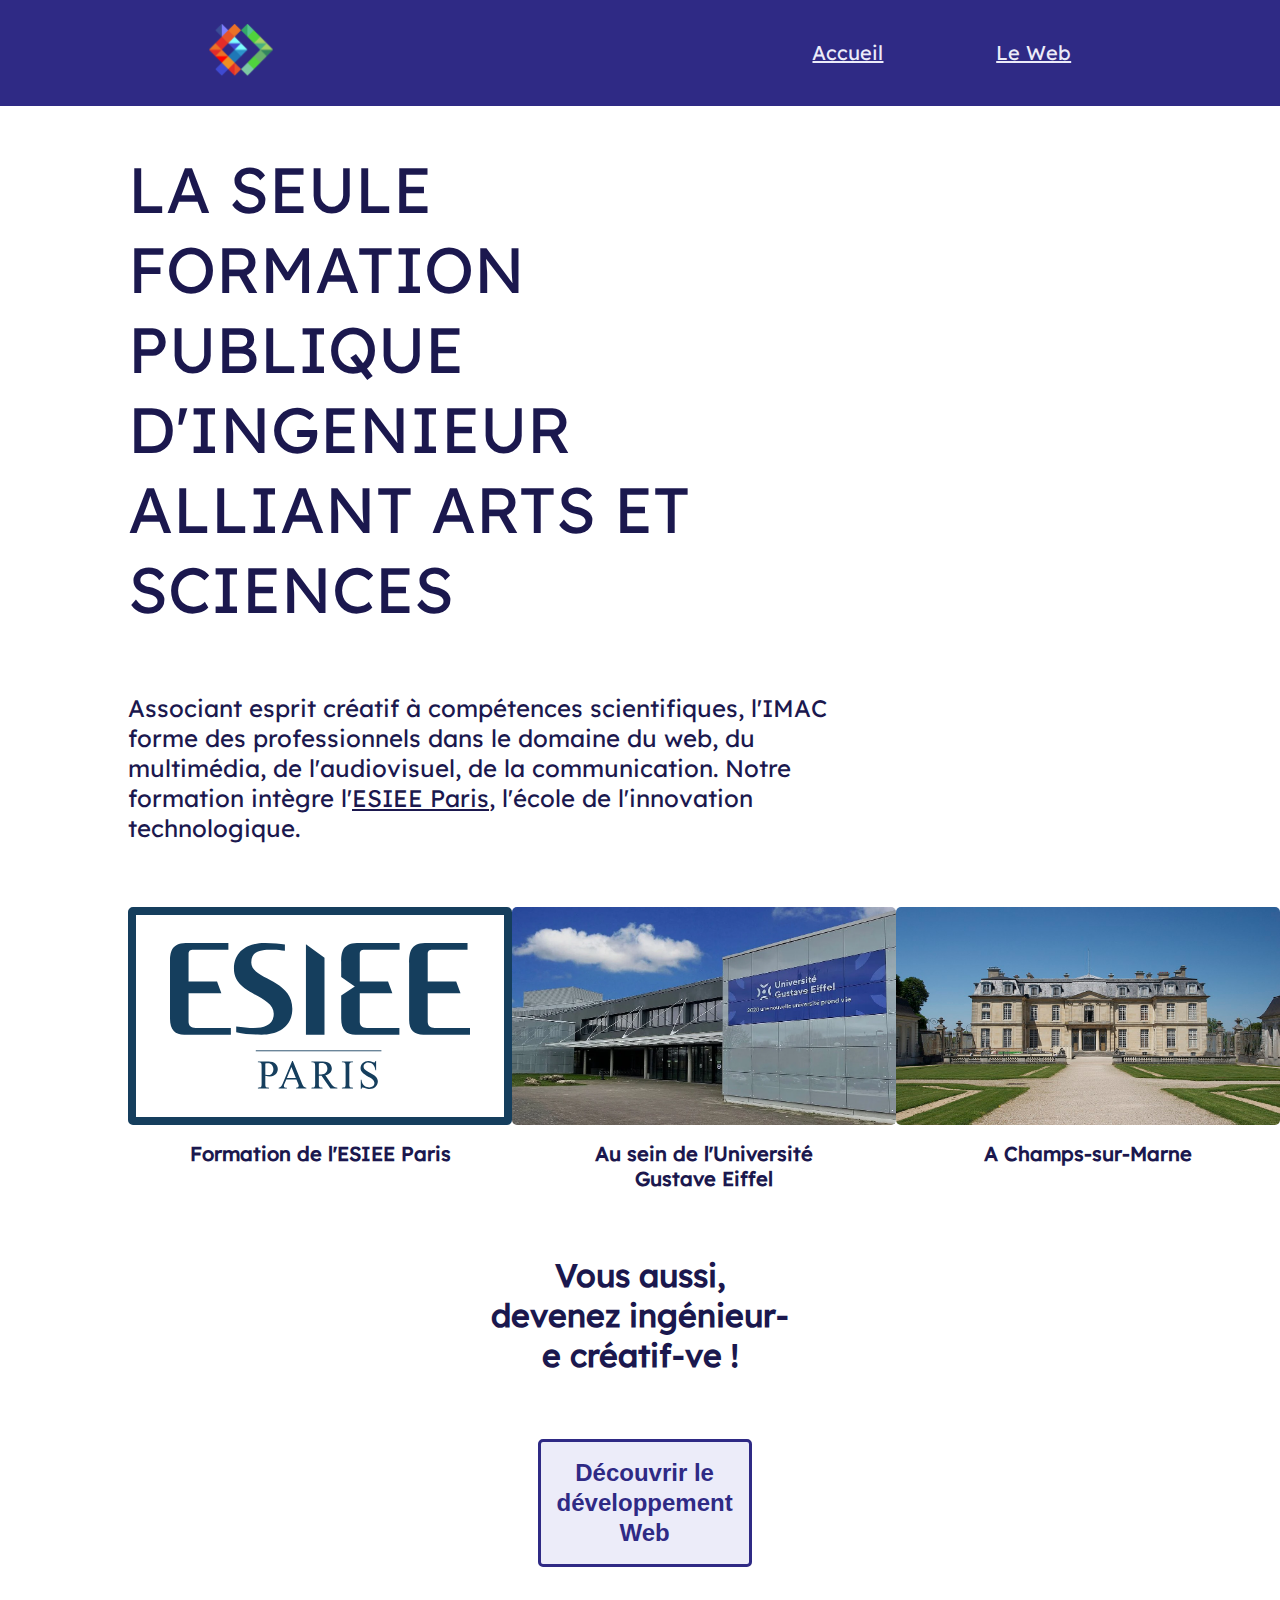
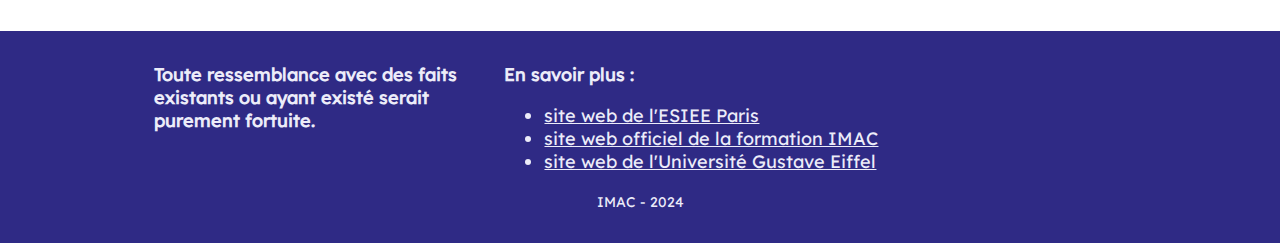
<file: src/index.html>
<!doctype html>
<html lang="fr">

<head>
	<meta charset="utf-8">
	<title>IMAC - Web</title>
	<meta name="viewport" content="width=device-width, initial-scale=1.0">
	<link rel="stylesheet" href="./style/index.css">
</head>

<body>
	<header class="header-container">
		<div class="header-wrapper">
			<a href="#" class="header-link"><img src="../assets/img/logo_imac.svg" alt="Logo IMAC"
					class="header-logo"></a>
			<div class="header-redirection">
				<a href="#" class="header-link">Accueil</a>
				<a href="./web.html" class="header-link">Le Web</a>
			</div>
		</div>
	</header>
	<div class="main-container">
		<div class="main-wrapper">
			<h1 class="main-title">LA SEULE FORMATION PUBLIQUE D'INGENIEUR ALLIANT ARTS ET SCIENCES</h1>
			<p class="main-text">Associant esprit créatif à compétences scientifiques, l'IMAC forme des professionnels dans le domaine du
				web,
				du multimédia, de l'audiovisuel, de la communication. Notre formation intègre l'<a class="text-link" href="https://www.esiee.fr/">ESIEE Paris</a>,
				l'école
				de l'innovation technologique.</p>
			<div class="pictures">
				<div class="section">
					<img class="bordered-picture" src="../assets/img/ESIEE_Paris_logo.svg" alt="Logo ESIEE Paris">
					<span>Formation de l'ESIEE Paris</span>
				</div>
				<div class="section">
					<img src="../assets/img/batiment_copernic.webp" alt="Photo Université">
					<span>Au sein de l'Université<br> Gustave Eiffel</span>
				</div>
				<div class="section">
					<img src="../assets/img/chateau_champs-sur-marne.jpg" alt="Photo chateau Champs-sur-Marne">
					<span>A Champs-sur-Marne</span>
				</div>
			</div>
			<span class="slogan">Vous aussi, devenez ingénieur-e créatif-ve !</span>
			<a class="btn-next-page" href="./web.html"><button class="btn">Découvrir le développement Web</button></a>
		</div>
	</div>
	<footer class="footer-container">
		<div class="footer-wrapper">
			<div class="w-35">
				<span>Toute ressemblance avec des faits existants ou ayant existé serait purement fortuite.</span>
			</div>
			<div class="w-65">
				<span>En savoir plus :</span>
				<ul>
					<li>
						<a class="footer-link" href="https://www.esiee.fr/">site web de l'ESIEE Paris</a>
					</li>
					<li>
						<a class="footer-link" href="https://www.ingenieur-imac.fr/">site web officiel de la formation
							IMAC</a>
					</li>
					<li>
						<a class="footer-link" href="https://www.univ-gustave-eiffel.fr/">site web de l'Université
							Gustave Eiffel</a>
					</li>
				</ul>
			</div>
		</div>
		<div>
			<span class="footer-copyright">IMAC - 2024</span>
		</div>
	</footer>
</body>

</html>
</file>
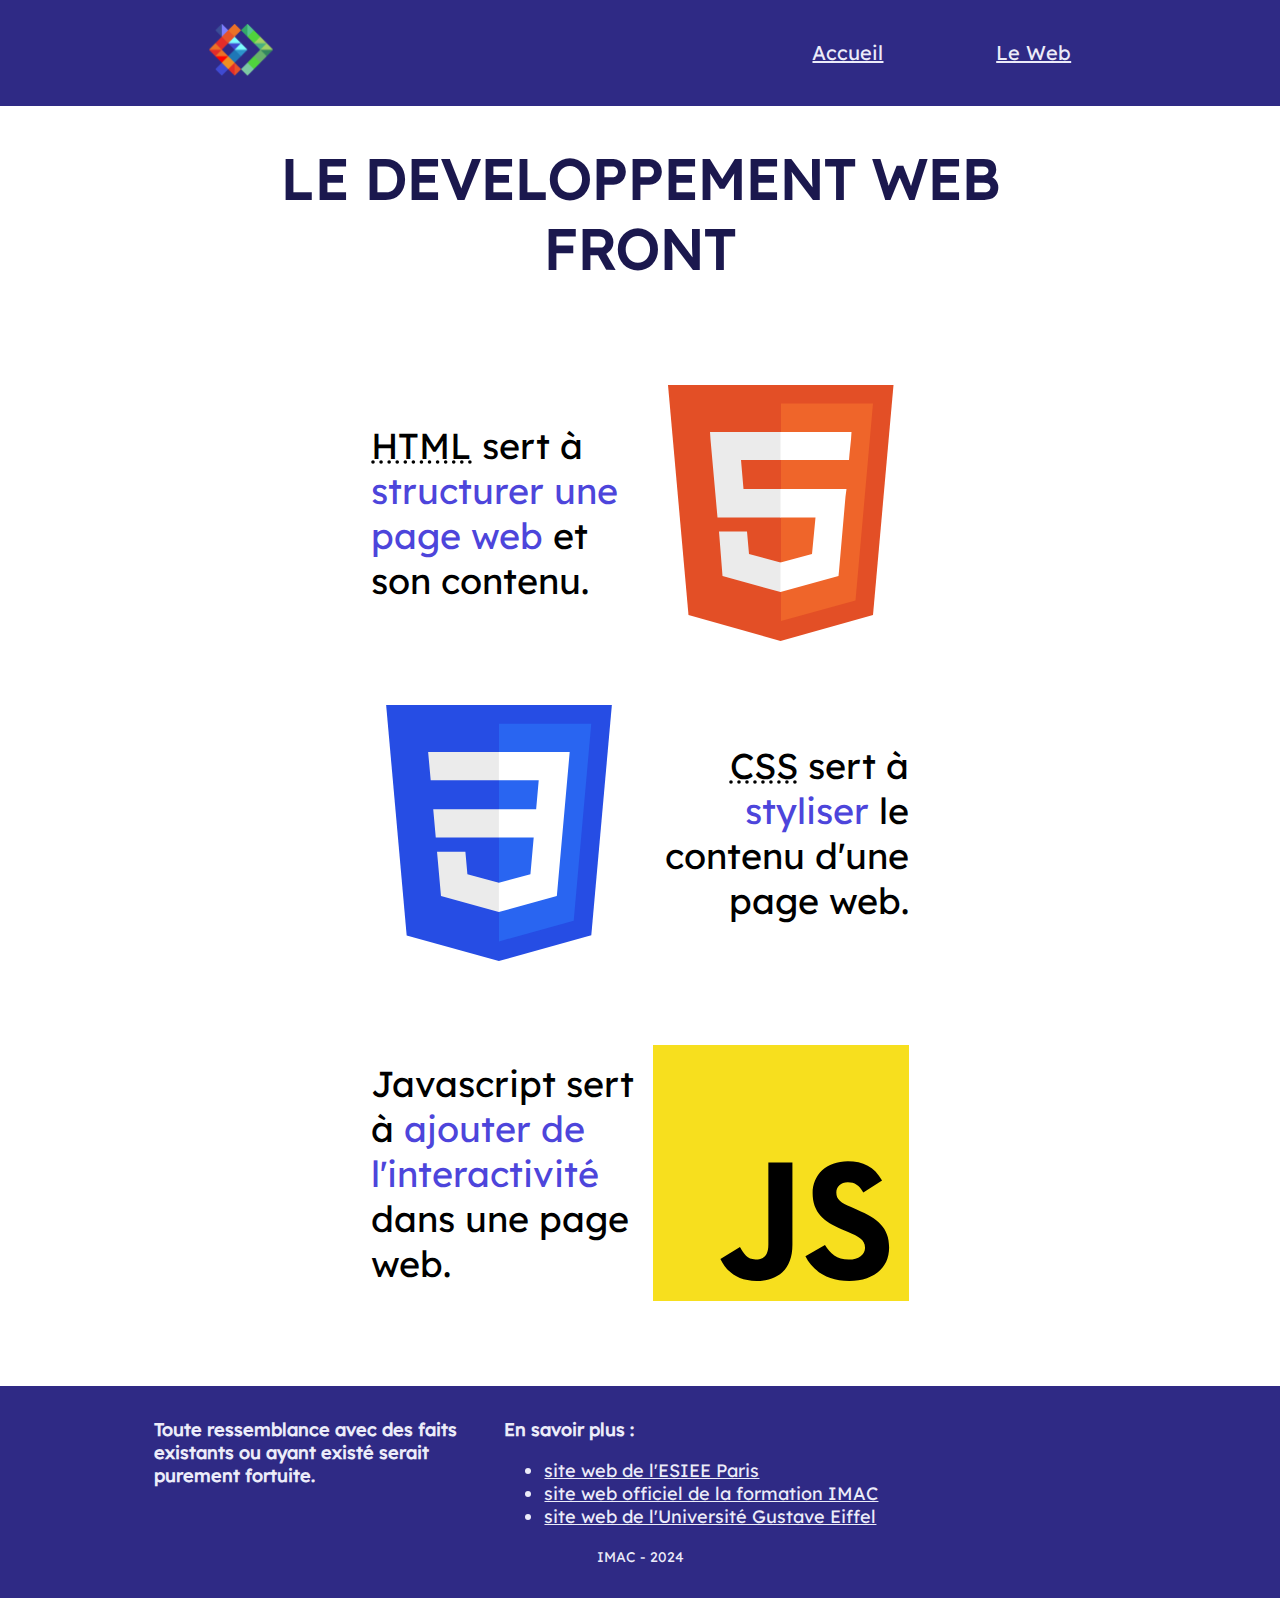
<file: src/web.html>
<!doctype html>
<html lang="fr">

<head>
	<meta charset="utf-8">
	<title>IMAC - Web</title>
	<meta name="viewport" content="width=device-width, initial-scale=1.0">
	<link rel="stylesheet" href="./style/web.css">
</head>

<body>
	<header class="header-container">
		<div class="header-wrapper">
			<a class="header-link" href="./index.html"><img src="../assets/img/logo_imac.svg" alt="Logo IMAC"
					class="header-logo"></a>
			<div class="header-redirection">
				<a class="header-link" href="./index.html">Accueil</a>
				<a class="header-link" href="#">Le Web</a>
			</div>
		</div>
	</header>
	<div class="main-container">
		<div class="main-wrapper">
			<h1 class="main-title">LE DEVELOPPEMENT WEB FRONT</h1>
			<div class="main-content">
				<div class="section">
					<p><abbr title="HyperText Markup Language">HTML</abbr> sert à <span>structurer une page web</span>
						et son contenu.</p>
					<img src="../assets/img/logo_html.svg" alt="Logo HTML">
				</div>
				<div class="section">
					<img src="../assets/img/css_logo.svg" alt="Logo CSS">
					<p class="text-right"><abbr title="Cascading Style sheets">CSS</abbr> sert à <span>styliser</span> le contenu d'une
						page web.</p>
				</div>
				<div class="section">
					<p>Javascript sert à <span>ajouter de l'interactivité</span> dans une page web.</p>
					<img src="../assets/img/js_logo.svg" alt="Logo JavaScript">
				</div>
			</div>
		</div>
	</div>
	<footer class="footer-container">
		<div class="footer-wrapper">
			<div class="w-35">
				<span>Toute ressemblance avec des faits existants ou ayant existé serait purement fortuite.</span>
			</div>
			<div class="w-65">
				<span>En savoir plus :</span>
				<ul>
					<li>
						<a class="footer-link" href="https://www.esiee.fr/">site web de l'ESIEE Paris</a>
					</li>
					<li>
						<a class="footer-link" href="https://www.ingenieur-imac.fr/">site web officiel de la formation
							IMAC</a>
					</li>
					<li>
						<a class="footer-link" href="https://www.univ-gustave-eiffel.fr/">site web de l'Université
							Gustave Eiffel</a>
					</li>
				</ul>
			</div>
		</div>
		<div>
			<span class="footer-copyright">IMAC - 2024</span>
		</div>
	</footer>
</body>

</html>
</file>
<file: src/style/index.css>
@font-face {
    font-family: 'Lexend';
    src: url('../../assets/fonts/Lexend_standard/lexend_regular.woff2');
    font-weight: normal;
    font-style: normal;
}

/* CSS Général */
body {
    margin: 0;
    font-family: 'Lexend';
}


.header-container {
    background-color: #2F2A85;
    padding: 24px;
    display: flex;
    justify-content: center;
    align-items: center;
}

.header-wrapper {
    width: 70%;
    display: flex;
    justify-content: space-between;
    align-items: center;
}

.header-link {
    color: #ECECF9;
    font-size: 20px;
    line-height: 25px;
    font-weight: 500;
}

.header-redirection {
    width: 30%;
    display: flex;
    justify-content: space-between;
    align-items: center;
}

.header-logo {
    width: 64px;
    height: auto;
}


.footer-container {
    background-color: #2F2A85;
    padding: 32px;
    display: flex;
    flex-direction: column;
    justify-content: center;
    align-items: center;
    color: #ECECF9;
}

.footer-wrapper {
    width: 80%;
    display: flex;
    font-weight: bold;
    gap: 16px;
    font-size: 18px;
}

.w-35 {
    width: 35%;
}

.w-65 {
    width: 65%;
}

.footer-link {
    color: #ECECF9;
    font-weight: 300;
}

.footer-copyright {
    font-weight: 300;
    font-size: 14px;
}

/* CSS Contenu principal */
.main-container {
    display: flex;
    justify-content: center;
    align-items: center;
}

.main-wrapper {
    width: 80%;
    display: flex;
    flex-direction: column;
    gap: 64px;
}

.main-title {
    margin-bottom: 0;
    font-size: 64px;
    font-weight: normal;
    line-height: 80px;
    width: 65%;
    color: #1B184E;
}

.main-text {
    margin: 0;
    width: 70%;
    color: #1B184E;
    font-size: 24px;
    line-height: 30px;
}

.text-link {
    color: #1B184E;
}

.pictures {
    display: flex;
    justify-content: space-between;
    align-items: baseline;
}

.section {
    display: flex;
    flex-direction: column;
    justify-content: center;
    align-items: center;
    gap: 16px;
}

.pictures img {
    width: 384px;
    height: 218px;
    border-radius: 5px;
}

.bordered-picture {
    width: 300px !important;
    height: 146px !important;
    border-radius: 5px;
    border: 8px solid #153E5D;
    padding: 28px 34px;
}

.pictures span {
    color: #1B184E;
    font-weight: 600;
    font-size: 20px;
    line-height: 25px;
    text-align: center;
}

.slogan {
    color: #1B184E;
    font-size: 32px;
    line-height: 40px;
    font-weight: bold;
    text-align: center;
    width: 30%;
    align-self: center;
}

.btn {
    padding: 16px;
    border: solid 3px #2F2A85;
    border-radius: 5px;
    color: #2F2A85;
    font-size: 24px;
    font-weight: bold;
    line-height: 30px;
    text-align: center;
    background-color: #ECECF9;
    cursor: pointer;
}

.btn-next-page {
    width: 20%;
    margin-bottom: 64px;
    align-self: center;
    color: transparent;
    text-decoration: none;
}

@media screen and (min-width: 412px) and (max-width: 450px) and (min-height: 917px) and (max-height: 950px) {

    /* CSS Général */

    .header-container {
        padding: 16px;
    }

    .header-wrapper {
        width: 100%;
        justify-content: space-evenly;
    }

    .header-logo {
        width: 58px;
    }

    .header-redirection {
        display: flex;
        flex-grow: 1;
        justify-content: space-evenly;
    }

    .footer-wrapper {
        width: 100%;
        gap: 16px;
        font-size: 16px;
        line-height: 20px;
    }

    .footer-wrapper ul {
        padding-left: 20px;
    }

    .w-35 {
        width: 35%;
    }

    .w-65 {
        width: 65%;
    }

    .footer-link {
        color: #ECECF9;
        font-weight: 300;
    }

    .footer-copyright {
        font-weight: 300;
        font-size: 14px;
    }

    /* CSS Contenu principal */
    .main-container {
        display: flex;
        justify-content: center;
        align-items: center;
    }

    .main-wrapper {
        width: 80%;
        display: flex;
        flex-direction: column;
        gap: 32px;
    }

    .main-title {
        font-size: 48px;
        line-height: 60px;
        width: 100%;
    }

    .main-text {
        width: 100%;
        font-size: 20px;
        line-height: 25px;
    }

    .pictures {
        flex-direction: column;
        gap: 32px;
        align-items: center;
    }

    .pictures img {
        width: 284px;
        height: 160px;
    }

    .bordered-picture {
        width: 200px !important;
        height: 88px !important;
    }

    .pictures span {
        font-size: 18px;
        line-height: 22px;
    }

    .slogan {
        font-size: 26px;
        line-height: 32px;
        width: 100%;
    }

    .btn {
        padding: 16px;
        border: solid 3px #2F2A85;
        border-radius: 5px;
        color: #2F2A85;
        font-size: 24px;
        font-weight: bold;
        line-height: 30px;
        text-align: center;
        background-color: #ECECF9;
        cursor: pointer;
    }

    .btn-next-page {
        width: 100%;
        margin-bottom: 32px;
    }
}
</file>
<file: src/style/web.css>
/* CSS Général */
@font-face {
    font-family: 'Lexend';
    src: url('../../assets/fonts/Lexend_standard/lexend_regular.woff2');
    font-weight: normal;
    font-style: normal;
}

body {
    margin: 0;
    font-family: 'Lexend';
}


.header-container {
    background-color: #2F2A85;
    padding: 24px;
    display: flex;
    justify-content: center;
    align-items: center;
}

.header-wrapper {
    width: 70%;
    display: flex;
    justify-content: space-between;
    align-items: center;
}

.header-link {
    color: #ECECF9;
    font-size: 20px;
    font-weight: 500;
}

.header-redirection {
    width: 30%;
    display: flex;
    justify-content: space-between;
    align-items: center;
}

.header-logo {
    width: 64px;
    height: auto;
}


.footer-container {
    background-color: #2F2A85;
    padding: 32px;
    display: flex;
    flex-direction: column;
    justify-content: center;
    align-items: center;
    color: #ECECF9;
}

.footer-wrapper {
    width: 80%;
    display: flex;
    font-weight: bold;
    gap: 16px;
    font-size: 18px;
}

.w-35 {
    width: 35%;
}

.w-65 {
    width: 65%;
}

.footer-link {
    color: #ECECF9;
    font-weight: 300;
}

.footer-copyright {
    font-weight: 300;
    font-size: 14px;
}

/* CSS Contenu principal */
.main-container {
    display: flex;
    justify-content: center;
    align-items: center;
}

.main-wrapper {
    width: 60%;
    display: flex;
    flex-direction: column;
    gap: 64px;
}

.main-title {
    font-size: 56px;
    line-height: 70px;
    color: #1B184E;
    text-align: center;
}

.main-content {
    width: 70%;
    display: flex;
    flex-direction: column;
    gap: 64px;
    align-self: center;
    margin-bottom: 64px;
}

.section {
    display: flex;
    justify-content: space-between;
    align-items: center;
}

.section img {
    height: 256px;
    width: auto;
}

.section p {
    font-size: 36px;
    line-height: 45px;
    font-weight: 500;
}

.section p span {
    color: #4D45DB;
}

.text-right {
    text-align: right;
}

@media screen and (min-width: 412px) and (max-width: 450px) and (min-height: 917px) and (max-height: 950px) {

    /* CSS Général */

    .header-container {
        /* min-height: 100px; */
        padding: 16px;
    }

    .header-wrapper {
        width: 100%;
        justify-content: space-evenly;
    }

    .header-logo {
        width: 58px;
    }

    .header-redirection {
        display: flex;
        flex-grow: 1;
        justify-content: space-evenly;
    }

    .footer-wrapper {
        width: 100%;
        gap: 16px;
        font-size: 16px;
        line-height: 20px;
    }

    .footer-wrapper ul {
        padding-left: 20px;
    }

    .w-35 {
        width: 35%;
    }

    .w-65 {
        width: 65%;
    }

    .footer-link {
        color: #ECECF9;
        font-weight: 300;
    }

    .footer-copyright {
        font-weight: 300;
        font-size: 14px;
    }

    /* CSS Contenu principal */

    .main-wrapper {
        width: 90%;
        display: flex;
        flex-direction: column;
        gap: 32px;
    }

    .main-title {
        font-size: 40px;
        line-height: 50px;
        text-align: left;
    }

    .main-content {
        width: 100%;
        gap: 32px;
        align-self: center;
        margin-bottom: 32px;
    }

    .section img {
        height: 116px;
        width: auto;
    }

    .section p {
        font-size: 18px;
        line-height: 22px;
        font-weight: 500;
    }
}
</file>
